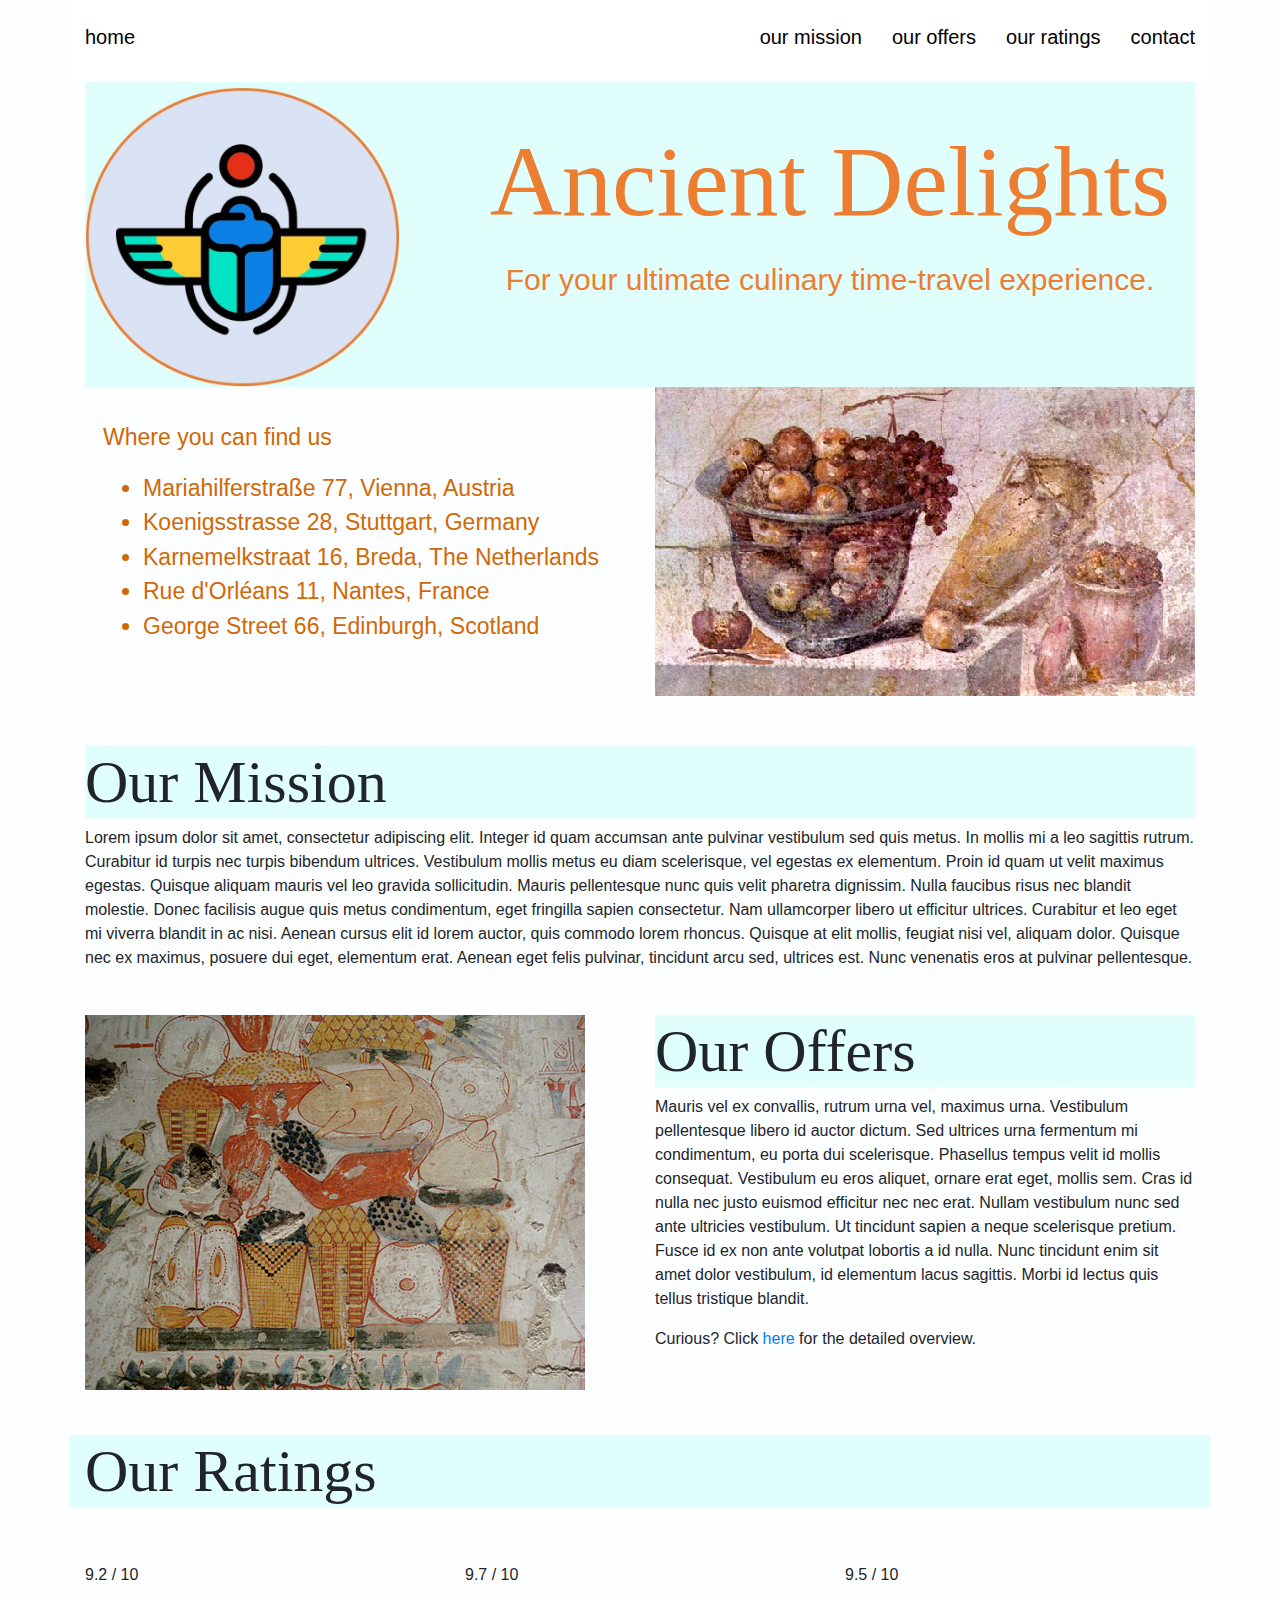
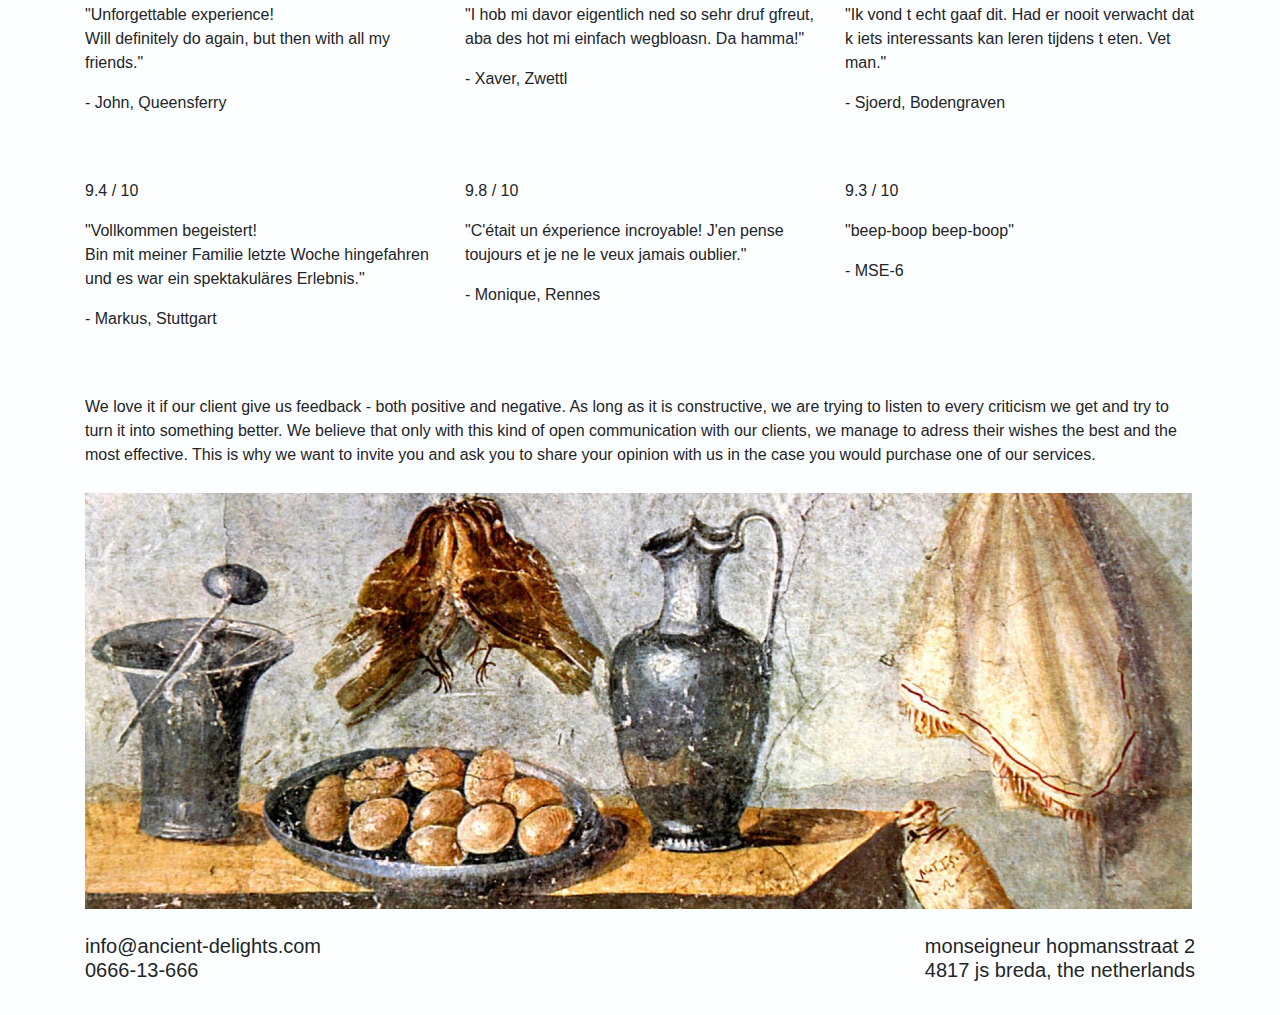
<file: index.html>
<!doctype html>
<html lang="en">
  <head>
    <!-- Required meta tags -->
    <meta charset="utf-8">
    <meta name="viewport" content="width=device-width, initial-scale=1, shrink-to-fit=no">

    <!-- Bootstrap CSS -->
    <link rel="stylesheet" href="css/bootstrap.min.css">
	<link rel="stylesheet" type="text/css" href="css/styles.css">

    <title>My Final Individual Assignment</title>
  </head>
  
  <body>
	<header class="container">
		<div class="row">
			<h5 class="col-12 col-sm-4 col-lg-4"> home </h5>
			<nav class="col-12 col-sm-8 col-lg-8 text-right">
				<h5><a href="#mission" style="color:#000000">our mission</a></h5>
				<h5><a href="#offers" style="color:#000000">our offers</a></h5>
				<h5><a href="#ratings" style="color:#000000">our ratings</a></h5>
				<h5><a href="#contact" style="color:#000000">contact</a></h5>
			</nav>
		</div>
	</header>

	<section class="container">
		<div class="company_introduction">
			<div class="row">
				<div class="col-12 col-sm-4 col-lg-4">
					<img id="company_logo" alt="The Logo of Ancient Delights" class="img-fluid" src="images/logo-design.jpg">
				</div>
				<div class="col-12 col-sm-8 col-lg-8">
					<p id="company_name">Ancient Delights</p>
					<p id="company_slogan">For your ultimate culinary time-travel experience.</p>
				</div>
			</div>
		</div>	
			<div class="row">
				<div class="col-12 col-sm-6 col-lg-6" id="locations">
					<p>Where you can find us</p>
					<ul>
						<li>Mariahilferstraße 77, Vienna, Austria</li>
						<li>Koenigsstrasse 28, Stuttgart, Germany</li>
						<li>Karnemelkstraat 16, Breda, The Netherlands</li>
						<li>Rue d'Orléans 11, Nantes, France</li>
						<li>George Street 66, Edinburgh, Scotland</li>
					</ul>
				</div>
				<div class="col-12 col-sm-6 col-lg-6">
					<img alt="Ancient Roman drawing of a fruit bowl" class="img-fluid" src="images/roman-food-1.jpg">
				</div> 
			</div>
	</section>
	
	<section class="container">
		<div id="mission">
			<h3>Our Mission</h3>
			<p>Lorem ipsum dolor sit amet, consectetur adipiscing elit. Integer id quam accumsan ante pulvinar vestibulum sed quis metus. In mollis mi a leo sagittis rutrum. Curabitur id turpis nec turpis bibendum ultrices.
			Vestibulum mollis metus eu diam scelerisque, vel egestas ex elementum. Proin id quam ut velit maximus egestas. Quisque aliquam mauris vel leo gravida sollicitudin. Mauris pellentesque nunc quis velit pharetra dignissim.
			Nulla faucibus risus nec blandit molestie. Donec facilisis augue quis metus condimentum, eget fringilla sapien consectetur. Nam ullamcorper libero ut efficitur ultrices. Curabitur et leo eget mi viverra blandit in ac nisi.
			Aenean cursus elit id lorem auctor, quis commodo lorem rhoncus. Quisque at elit mollis, feugiat nisi vel, aliquam dolor. Quisque nec ex maximus, posuere dui eget, elementum erat. 
			Aenean eget felis pulvinar, tincidunt arcu sed, ultrices est. Nunc venenatis eros at pulvinar pellentesque.</p>
		</div>
	</section>
	
	
	<section class="container">
		<div id="offers">
			<div class="row">
				<div class="col-12 col-sm-6 col-lg-6">
					<img alt="Ancient Egyptian drawing of different food" class="img-fluid" src="images/egyptian-food-1.jpg">
				</div>
				<div class="col-12 col-sm-6 col-lg-6">
					<h3>Our Offers</h3>
					<p>Mauris vel ex convallis, rutrum urna vel, maximus urna. Vestibulum pellentesque libero id auctor dictum. Sed ultrices urna fermentum mi condimentum, eu porta dui scelerisque.
						Phasellus tempus velit id mollis consequat. Vestibulum eu eros aliquet, ornare erat eget, mollis sem. Cras id nulla nec justo euismod efficitur nec nec erat. Nullam vestibulum nunc sed ante ultricies vestibulum.
						Ut tincidunt sapien a neque scelerisque pretium. Fusce id ex non ante volutpat lobortis a id nulla. Nunc tincidunt enim sit amet dolor vestibulum, id elementum lacus sagittis. Morbi id lectus quis tellus tristique blandit.
					</p>
					<p>Curious? Click
						<a href="193808.html">here</a>
							for the detailed overview.
					</p>
			
				</div>
			</div>
		</div>
	</section>
	
	<section class="container">
		<div id="ratings">
			<div class="row">
				<h3 class="col-12 col-sm-12 col-lg-12">Our Ratings</h3>
			</div>
			<br><br>
			<div class="row">
				<div class="col-12 col-sm-6 col-lg-4">
					<p>9.2 / 10</p>
					<p>"Unforgettable experience!<br> Will definitely do again, but then with all my friends."</p>
					<p> - John, Queensferry</p>
				</div> 
				<div class="col-12 col-sm-6 col-lg-4">
					<p> 9.7 / 10</p>
					<p>"I hob mi davor eigentlich ned so sehr druf gfreut, aba des hot mi einfach wegbloasn. Da hamma!"</p>
					<p> - Xaver, Zwettl</p>
				</div>
				<div class="col-12 col-sm-6 col-lg-4">
					<p> 9.5 / 10</p>
					<p>"Ik vond t echt gaaf dit. Had er nooit verwacht dat k iets interessants kan leren tijdens t eten. Vet man."</p>
					<p> - Sjoerd, Bodengraven</p>
				</div> 
			</div>
			<br><br>
			<div class="row">
				<div class="col-12 col-sm-6 col-lg-4">
					<p>9.4 / 10</p>
					<p>"Vollkommen begeistert!<br> Bin mit meiner Familie letzte Woche hingefahren und es war ein spektakuläres Erlebnis."</p>
					<p> - Markus, Stuttgart</p>
				</div> 
				<div class="col-12 col-sm-6 col-lg-4">
					<p> 9.8 / 10</p>
					<p>"C'était un éxperience incroyable! J'en pense toujours et je ne le veux jamais oublier."</p>
					<p> - Monique, Rennes</p>
				</div>
				<div class="col-12 col-sm-6 col-lg-4">
					<p> 9.3 / 10</p>
					<p>"beep-boop beep-boop"</p>
					<p> - MSE-6</p>
				</div> 
			</div>
			<br><br>
			<div class="row">
			<p class="col-12 col-sm-12 col-lg-12">We love it if our client give us feedback - both positive and negative. As long as it is constructive, we are trying to listen to every criticism we get and try to turn it into something better. 
					We believe that only with this kind of open communication with our clients, we manage to adress their wishes the best and the most effective. 
					This is why we want to invite you and ask you to share your opinion with us in the case you would purchase one of our services.</p>
			</div> 
		</div>
	</section> 
	
	<section class="container">
		<div class="row">
			<div class="col-12 col-sm-12 col-lg-12">
				<img id="bottom-picture" alt="Ancient Roman drawing of an eating table" class="responsive" src="images/roman-food-2.jpg">
			</div>
		</div>
	</section>
		
	
    <footer class="container" id="contact">
		<div class="row">
			<div class="col-12 col-sm-6 col-lg-6">
				<h5>info@ancient-delights.com <br>0666-13-666</h5>
			</div>
			<div class="col-12 col-sm-6 col-lg-6 text-right">
				<h5>monseigneur hopmansstraat 2 <br> 4817 js breda, the netherlands</h5>
			</div>
		 </div>
	</footer>


	<script src="js/jquery-3.6.0.slim.min.js"></script>
    <script src="js/bootstrap.bundle.min.js"></script>
    
  </body>
</html>
</file>
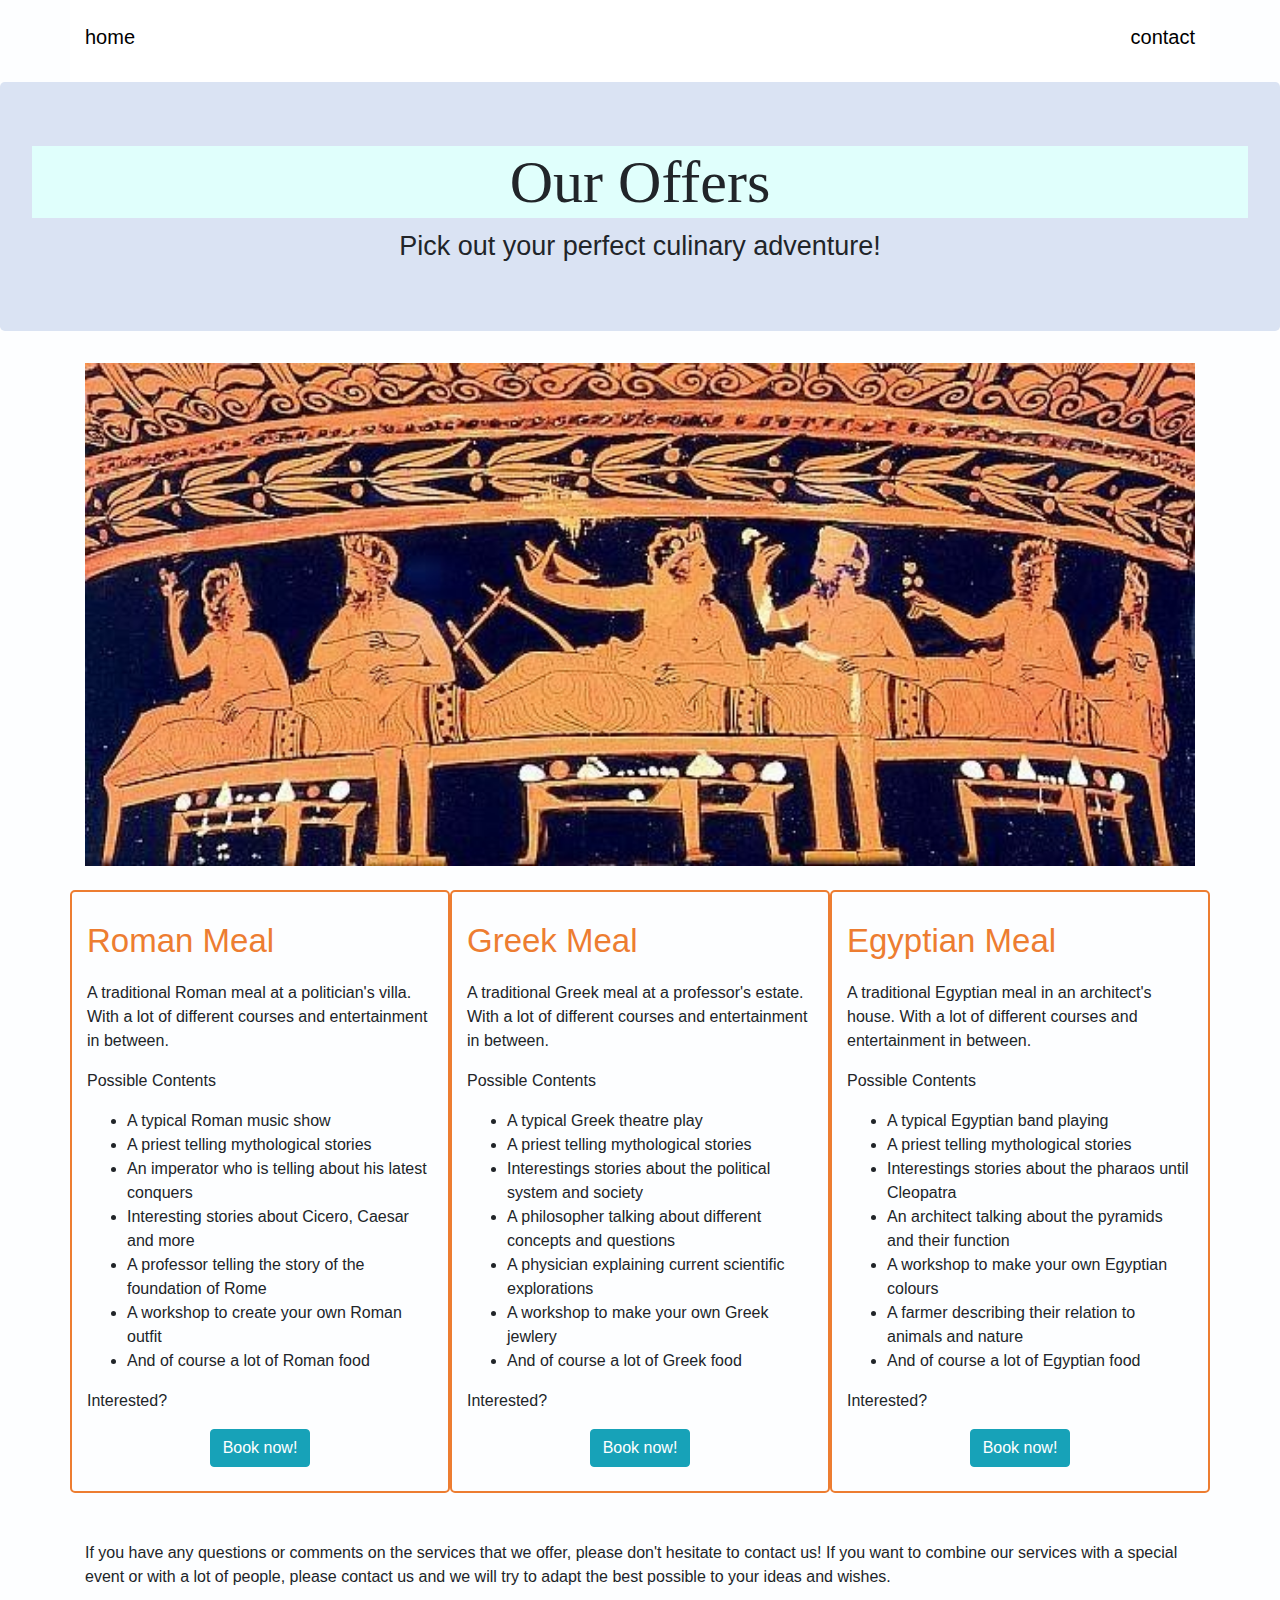
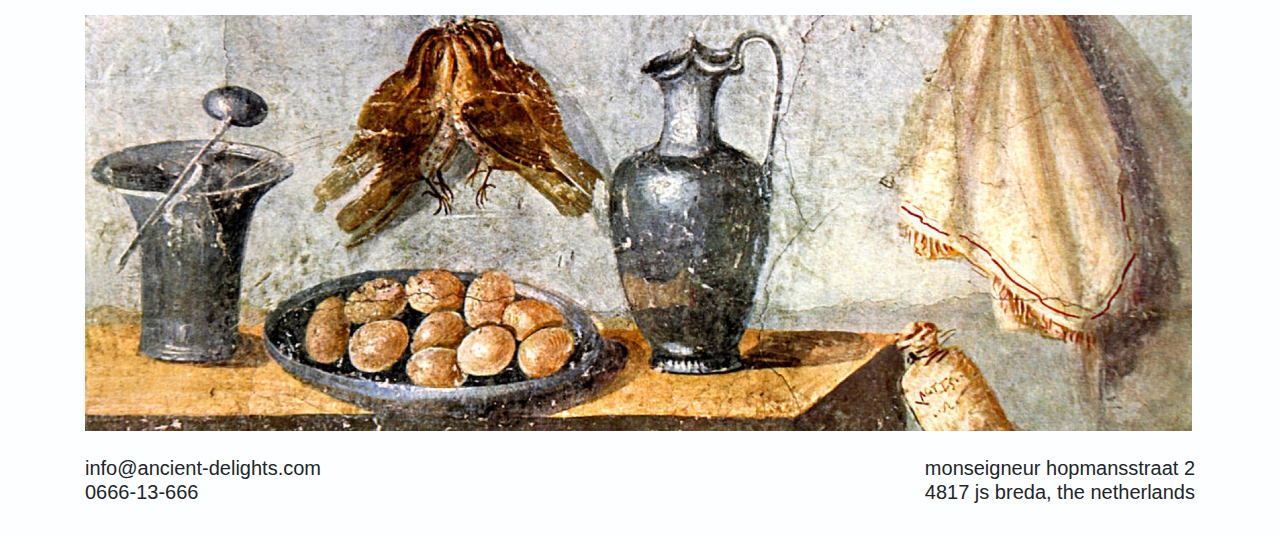
<file: 193808.html>
<!doctype html>
<html lang="en">
  <head>
    <!-- Required meta tags -->
    <meta charset="utf-8">
    <meta name="viewport" content="width=device-width, initial-scale=1, shrink-to-fit=no">

    <!-- Bootstrap CSS -->
    <link rel="stylesheet" href="css/bootstrap.min.css">
	<link rel="stylesheet" type="text/css" href="css/styles.css">

    <title>My Final Individual Assignment</title>
  </head>
  
  <body>
	<header class="container">
		<div class="row">
			<h5 class="col-12 col-sm-6 col-lg-6"> <a href="index.html" style="color:#000000">home</a></h5>
			<nav class="col-12 col-sm-6 col-lg-6 text-right">
				<h5><a href="#contact" style="color:#000000">contact</a></h5>
			</nav>
		</div>
	</header>

	<section class="jumbotron">
		<h3>Our Offers</h3>
		<div class="offers_subtitle">Pick out your perfect culinary adventure!</div>
	</section>
	
	<section class="container">
		<div class="row">
			<div class="col-12 col-sm-12 col-lg-12">
				<img id="g-f-1" alt="Ancient greek painting of a dinner" class="img-fluid" src="images/greek-food-1.jpg">
			</div>
		</div>
	</section>
	<br>

	
	<section class="container">		
		<div class="row">
			<div class="col-12 col-sm-6 col-lg-4" id="meal_description_roman">
				<br>
				<p class="meal_heading">Roman Meal</p>
				<p> A traditional Roman meal at a politician's villa. With a lot of different courses and entertainment in between.</p>
				<p>Possible Contents</p>
				<ul>
					<li>A typical Roman music show</li>
					<li>A priest telling mythological stories</li>
					<li>An imperator who is telling about his latest conquers</li>
					<li>Interesting stories about Cicero, Caesar and more</li>
					<li>A professor telling the story of the foundation of Rome</li>
					<li>A workshop to create your own Roman outfit</li>
					<li>And of course a lot of Roman food</li>
				</ul>
				<p>Interested?</p>
				<div class="text-center">
					<button type="button" class="btn btn-info">Book now!</button>
				</div>
				<br>
			</div>
			
			<div class="col-12 col-sm-6 col-lg-4" id="meal_description_greek">
				<br>
				<p class="meal_heading">Greek Meal</p>
				<p> A traditional Greek meal at a professor's estate. With a lot of different courses and entertainment in between.</p>
				<p>Possible Contents</p>
				<ul>
					<li>A typical Greek theatre play</li>
					<li>A priest telling mythological stories</li>
					<li>Interestings stories about the political system and society</li>
					<li>A philosopher talking about different concepts and questions</li>
					<li>A physician explaining current scientific explorations</li>
					<li>A workshop to make your own Greek jewlery</li>
					<li>And of course a lot of Greek food</li>
				</ul>
				<p>Interested?</p>
				<div class="text-center">
					<button type="button" class="btn btn-info">Book now!</button>
				</div>
				<br>
			</div>
			
			<div class="col-12 col-sm-6 col-lg-4" id="meal_description_egyptian">
				<br>
				<p class="meal_heading">Egyptian Meal</p>
				<p> A traditional Egyptian meal in an architect's house. With a lot of different courses and entertainment in between.</p>
				<p>Possible Contents</p>
				<ul>
					<li>A typical Egyptian band playing</li>
					<li>A priest telling mythological stories</li>
					<li>Interestings stories about the pharaos until Cleopatra</li>
					<li>An architect talking about the pyramids and their function</li>
					<li>A workshop to make your own Egyptian colours</li>
					<li>A farmer describing their relation to animals and nature</li>
					<li>And of course a lot of Egyptian food</li>
				</ul>
				<p>Interested?</p>
				<div class="text-center">
					<button type="button" class="btn btn-info">Book now!</button>
				</div>
			</div> 
		</div>
	</section>
	
	<br><br>
	
	<section class="container">
		<div class="row">
			<p class="col-12 col-sm-12 col-lg-12">If you have any questions or comments on the services that we offer, please don't hesitate to contact us! If you want to combine our services
				with a special event or with a lot of people, please contact us and we will try to adapt the best possible to your ideas and wishes.</p>
		</div>
		<div class="row">
			<div class="col-12 col-sm-12 col-lg-12">
				<img id="bottom-picture" alt="Ancient Roman drawing of an eating table" class="responsive" src="images/roman-food-2.jpg">
			</div>
		</div>
	</section>
		
	
    <footer class="container" id="contact">
		<div class="row">
			<div class="col-12 col-sm-6 col-lg-6">
				<h5>info@ancient-delights.com <br>0666-13-666</h5>
			</div>
			<div class="col-12 col-sm-6 col-lg-6 text-right">
				<h5>monseigneur hopmansstraat 2 <br> 4817 js breda, the netherlands</h5>		
			</div>
		 </div>
	</footer>


	<script src="js/jquery-3.6.0.slim.min.js"></script>
    <script src="js/bootstrap.bundle.min.js"></script>
    
  </body>
</html>
</file>
<file: css/styles.css>
body {
	background-color: #fdfeff
} 	

header nav {
  display: flex;
  justify-content: flex-end;
}

header h5 {
	padding: 10px 0px;
	padding-left: 30px; 
}

header {
	padding: 15px 0px;
	color: black;
	background-color: white;
}



#company_name {
	color: #ED7D31; 
	font-family: Arial Rounded MT Bold;
	text-align: center;
	font-size: 100px;
	padding-top: 20px; 
	margin-bottom: 0px;
}

#company_logo {
	width: 90%;
}

#company_slogan {
	color: #ED7D31;
	font-size: 30px;
	text-align: center;
	margin-top: 0px;
}

.company_introduction {
	background-color: #e0fffc;
	padding-top: 5px;
}

#locations {
	font-size: 23px;
	padding-top: 10px; 
	color: #d16805;
	padding: 33px 33px;
}



h3 { 
	font-size: 60px; 
	font-family: Arial Rounded MT Std;
	background-color: #e0fffc;
} 

#mission {
	margin-top: 50px; 
}

#mission.p {
	font-size: 17px;
}

#offers {
	margin-top: 45px; 
}
 

#offers.p {
	font-size: 17px;
}

#ratings {
	margin-top: 45px;
}

#bottom-picture {
	max-width: 1107px;
	margin-top: 10px;
}

footer {
	padding-bottom: 25px; 
	margin-top: 25px;
}
 
 #e-f-2 { 
	max-width: 1200px;
 } 
 
.jumbotron { 
	background-color: #DAE3F3;
	text-align: center;
 } 
 
 .offers_subtitle { 
	font-size: 27px;
 } 
 
 #meal_description { 
	border: 2px solid #ED7D31;
	border-radius: 5px;
 }  
 
 .meal_heading { 
	color: #ED7D31;
	font-size: 33px;
 } 
 
 #meal_description_roman { 
	border: 2px solid #ED7D31;
	border-radius: 5px;
 } 
 
 #meal_description_greek { 
	border: 2px solid #ED7D31;
	border-radius: 5px;
 } 
 
 #meal_description_egyptian { 
	border: 2px solid #ED7D31;
	border-radius: 5px;
 } 
 
 #g-f-1 { 
	width: 100%;
	margin: 0px auto;
 } 
 
 .img-fluid { 
	max-width: 100%;
	height: auto;
 }
 
 .responsive { 
	width: 100%;
	height: auto;
 }
</file>
